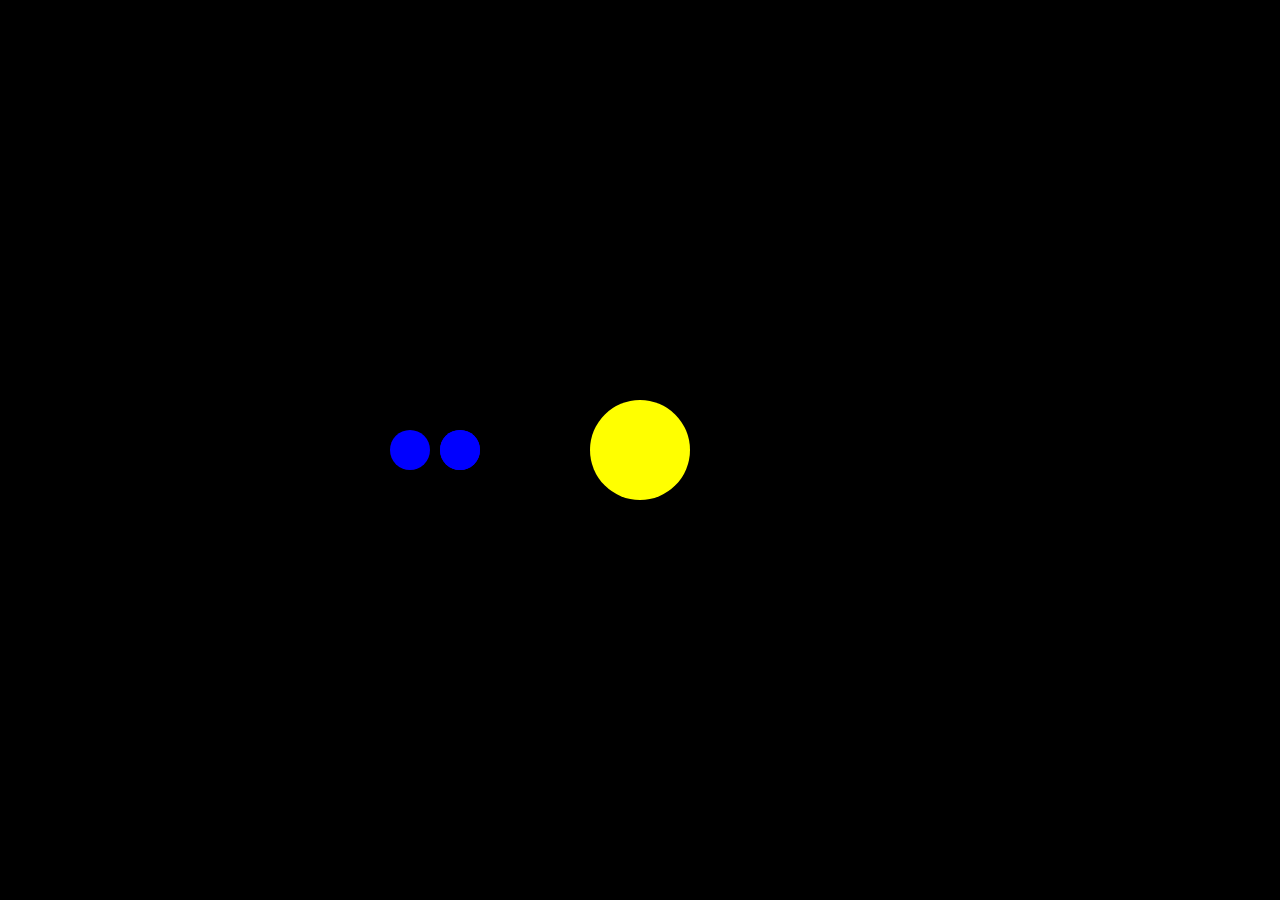
<file: index.html>
<!DOCTYPE html>
<html lang="en">
<head>
    <meta charset="UTF-8">
    <meta name="viewport" content="width=device-width, initial-scale=1.0">
    <title>Solární systém</title>
    <link rel="stylesheet" href="styles.css">
</head>
<body>
    <div class="solar-system">
        <div class="sun"></div>
        <div class="orbit">
            <div class="planet"></div>
        </div>
        <div class="orbit">
            <div class="planet"></div>
        </div>
        <div class="orbit">
            <div class="planet"></div>
        </div>
    </div>
</body>
</html>
</file>
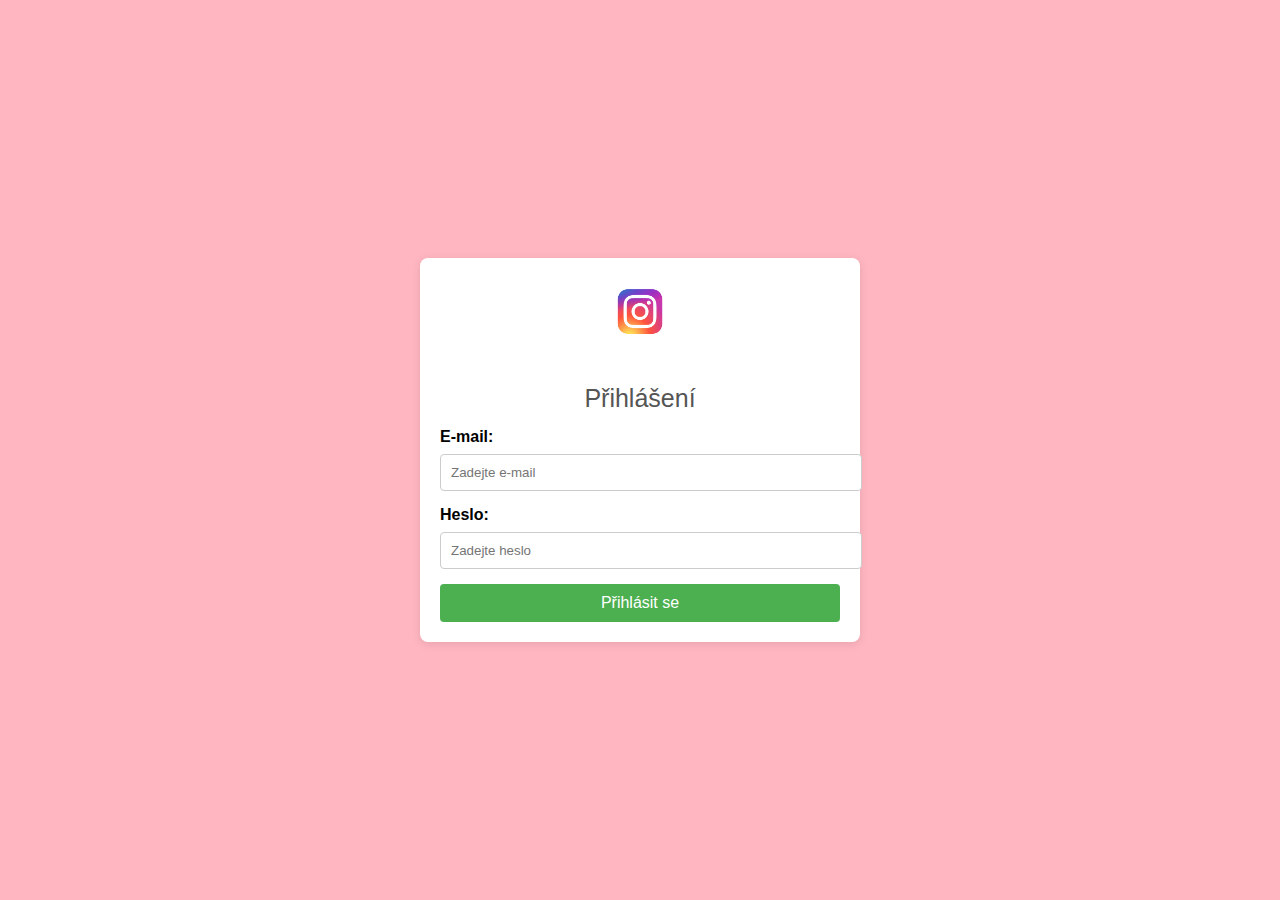
<file: password/index.html>
<!DOCTYPE html>
<html lang="cs">
<head>
    <meta charset="UTF-8">
    <meta name="viewport" content="width=device-width, initial-scale=1.0">
    <title>register</title>

    <link rel="stylesheet" href="styles.css">
</head>
<body>

    <form action="">
        
        <img src="Instagram.png" alt="Logo">
        
        <p class="description">Přihlášení</p>

        <label for="email">E-mail:</label>
        <input type="email" id="email" name="email" placeholder="Zadejte e-mail" required>

        <label for="password">Heslo:</label>
        <input type="password" id="password" name="password" placeholder="Zadejte heslo" required>

        <button type="submit">Přihlásit se</button>
    </form>

</body>
</html>
</file>
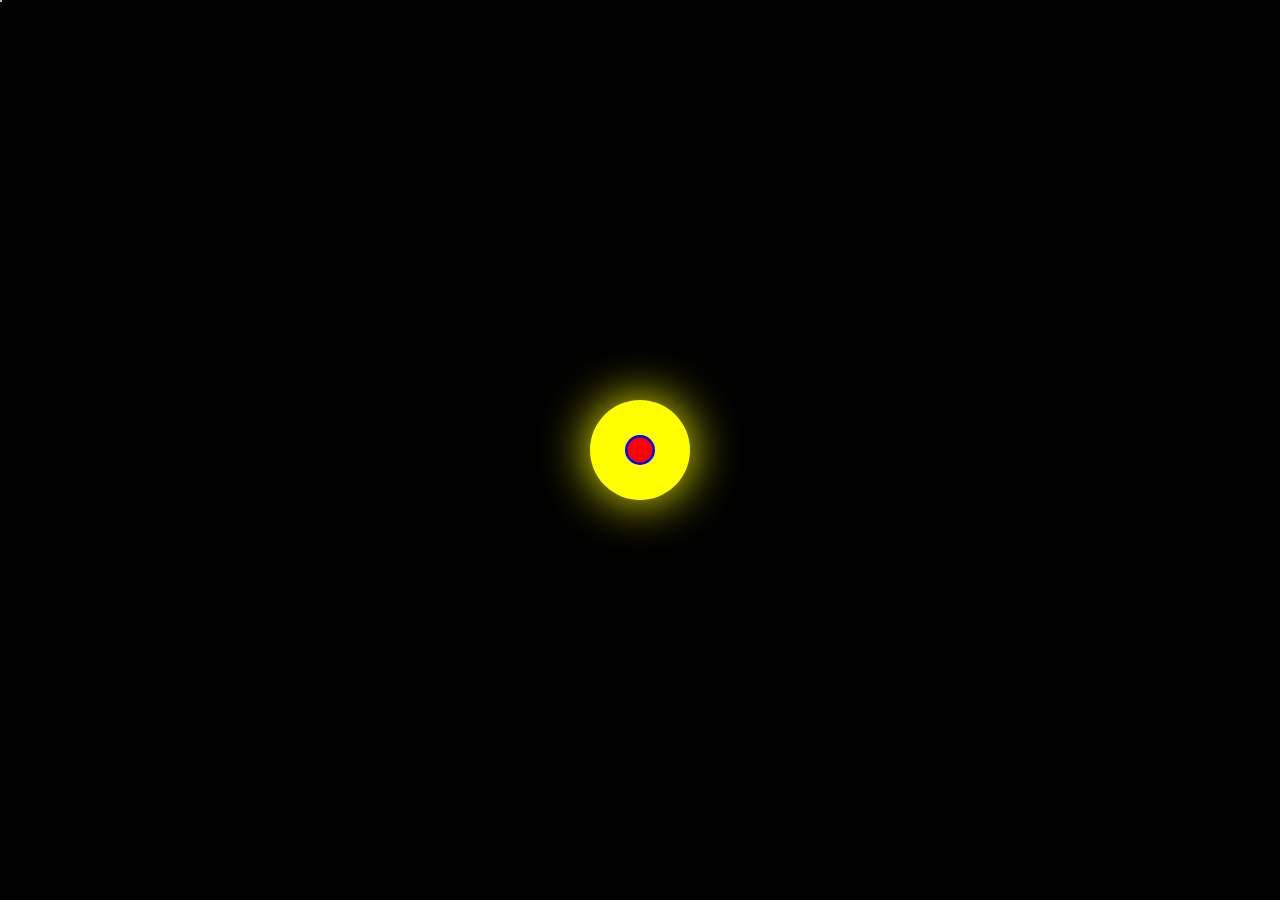
<file: solar system/index.html>
<!DOCTYPE html>
<html lang="cs">
<head>
    <meta charset="UTF-8">
    <meta name="viewport" content="width=device-width, initial-scale=1.0">
    <title>Sluneční soustava</title>
    <link rel="stylesheet" href="styles.css">
</head>
<body>
    <div class="star"></div>
    <div class="sun"></div>
    <div class="planet earth">
        <div class="moon"></div>
    </div>
    <div class="planet mars"></div>
</body>
</html>
</file>
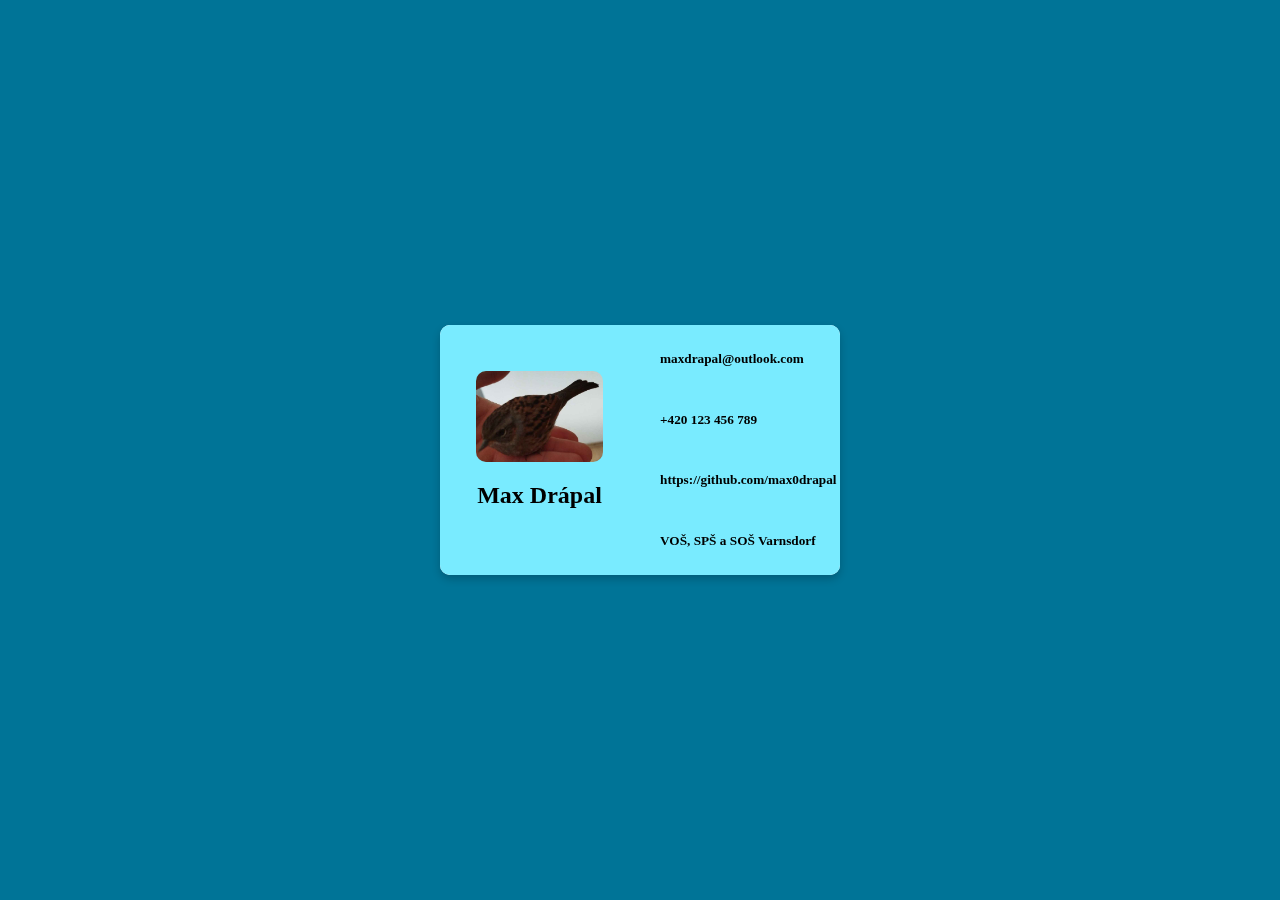
<file: vizitka/index.html>
<!DOCTYPE html>
<html lang="cs">
<head>
  <meta charset="UTF-8">
  <meta name="viewport" content="width=device-width, initial-scale=1.0">
  <title>Vizitka</title>
  <link rel="stylesheet" href="styles.css">
</head>
<body>
  <div class="card-container">
    <div class="card">
      <!-- Přední strana karty s informacemi -->
      <div class="card-front">
        <div class="card-left">
          <img src="ptacek.png" alt="Profilový obrázek" class="profile-image">
          <h2>Max Drápal</h2>
        </div>
        <div class="card-right">
          <h5>maxdrapal@outlook.com</h5>
          <h5>+420 123 456 789</h5>
          <h5>https://github.com/max0drapal</h5>
          <h5>VOŠ, SPŠ a SOŠ Varnsdorf</h5>
        </div>
      </div>

      <!-- Zadní strana karty s obrázkem -->
      <div class="card-back">
        <img src="skolavdf_logo_sirka_cerne.png" alt="Profilový obrázek" class="back-image">
      </div>
    </div>
  </div>
</body>
</html>
</file>
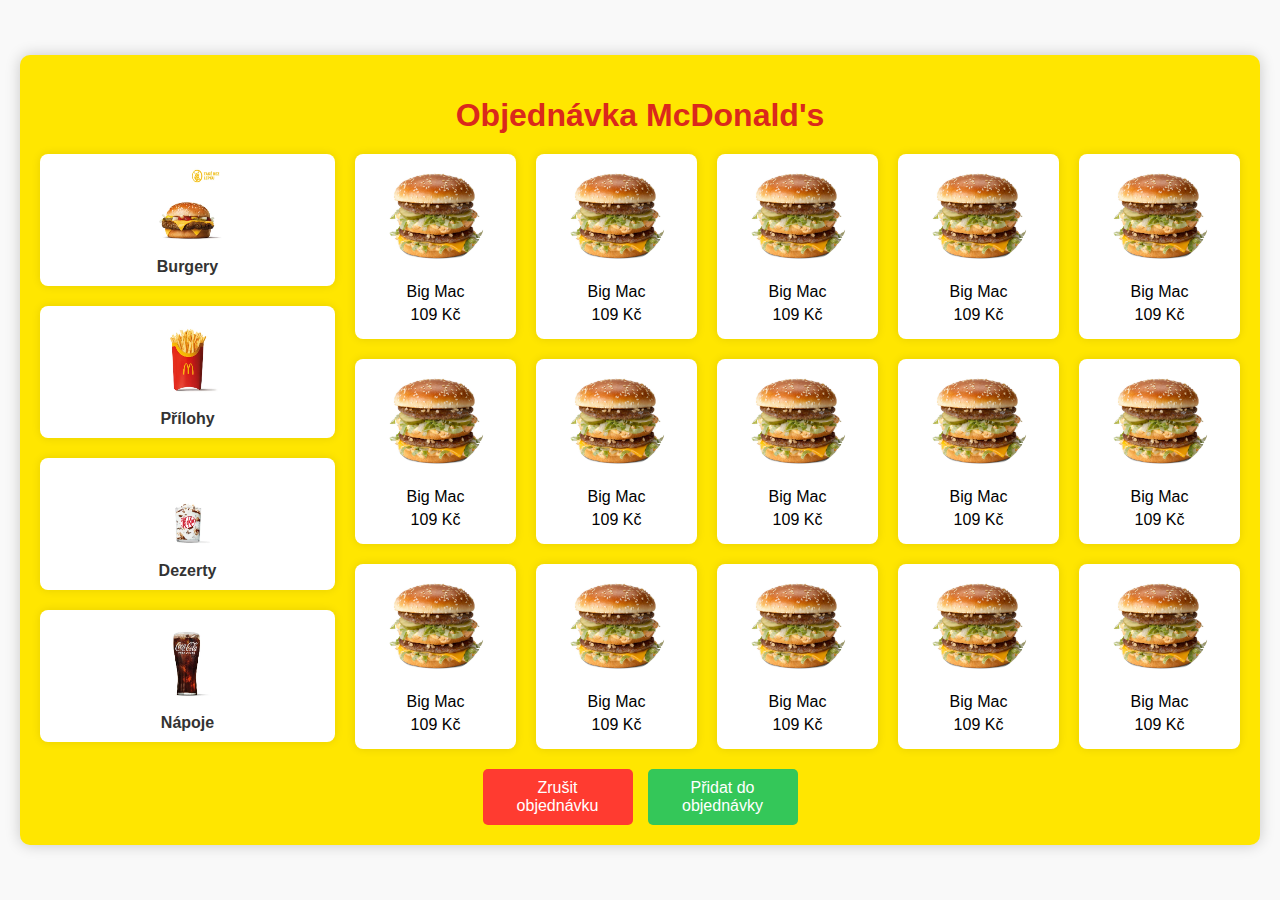
<file: order.menu/main site/index.html>
<!DOCTYPE html>
<html lang="cs">
<head>
    <meta charset="UTF-8">
    <meta name="viewport" content="width=device-width, initial-scale=1.0">
    <title>McDonald's Objednávka</title>
    <link rel="stylesheet" href="styles.css" href="index2.html">
</head>
<body>

<div class="order-container">

    <h1 class="main-title">Objednávka McDonald's</h1>


    <div class="content-container">

        <!-- Levý sloupec-->
        <div class="sidebar">
            <div class="category">
                <img src="img/McRoyale.png" alt="Burgery">
                <a href="https://www.mcdonalds.cz/menu/hovezi-burgery/">
                <p>Burgery</p>
            </a>
            </div>
            <div class="category">
                <img src="img/Hranolky.png" alt="Přílohy">
                <a href="https://www.mcdonalds.cz/menu/prilohy/">
                <p>Přílohy</p>
            </a>
            </div>
            <div class="category">
                <img src="img/McFluryKitKat.png" alt="Dezerty">
                <a href="https://www.mcdonalds.cz/menu/dezerty/">
                <p>Dezerty</p>
            </a>
            </div>
            <div class="category">
                <img src="img/ColaZero.png" alt="Nápoje">
                <a href="https://www.mcdonalds.cz/menu/napoje/">
                <p>Nápoje</p>
            </a>
            </div>
        </div>

        <!-- Pravý sloupec-->
        <div class="product-grid">
          
            <div class="products">
                <div class="product-card">
                    <img src="img/burgir.png" alt="Burger">
                    <p>Big Mac</p>
                    <p>109 Kč</p>
                </div>

                <div class="product-card">
                    <img src="img/burgir.png" alt="Burger">
                    <p>Big Mac</p>
                    <p>109 Kč</p>
                </div>
                <div class="product-card">
                    <img src="img/burgir.png" alt="Burger">
                    <p>Big Mac</p>
                    <p>109 Kč</p>
                </div>
                <div class="product-card">
                    <img src="img/burgir.png" alt="Burger">
                    <p>Big Mac</p>
                    <p>109 Kč</p>
                </div>
                <div class="product-card">
                    <img src="img/burgir.png" alt="Burger">
                    <p>Big Mac</p>
                    <p>109 Kč</p>
                </div>
                <div class="product-card">
                    <img src="img/burgir.png" alt="Burger">
                    <p>Big Mac</p>
                    <p>109 Kč</p>
                </div>
                <div class="product-card">
                    <img src="img/burgir.png" alt="Burger">
                    <a href="index2.html">
                    <p>Big Mac</p>
                    <p>109 Kč</p>
                    </a>
                </div>
                <div class="product-card">
                    <img src="img/burgir.png" alt="Burger">
                    <p>Big Mac</p>
                    <p>109 Kč</p>
                </div>
                <div class="product-card">
                    <img src="img/burgir.png" alt="Burger">
                    <p>Big Mac</p>
                    <p>109 Kč</p>
                </div>
                <div class="product-card">
                    <img src="img/burgir.png" alt="Burger">
                    <p>Big Mac</p>
                    <p>109 Kč</p>
                </div>
                <div class="product-card">
                    <img src="img/burgir.png" alt="Burger">
                    <p>Big Mac</p>
                    <p>109 Kč</p>
                </div>
                <div class="product-card">
                    <img src="img/burgir.png" alt="Burger">
                    <p>Big Mac</p>
                    <p>109 Kč</p>
                </div>
                <div class="product-card">
                    <img src="img/burgir.png" alt="Burger">
                    <p>Big Mac</p>
                    <p>109 Kč</p>
                </div>
                <div class="product-card">
                    <img src="img/burgir.png" alt="Burger">
                    <p>Big Mac</p>
                    <p>109 Kč</p>
                </div>
                <div class="product-card">
                    <img src="img/burgir.png" alt="Burger">
                    <p>Big Mac</p>
                    <p>109 Kč</p>
                </div>
            </div>
        </div>

    </div>

    <!-- Tlačítka-->
    <div class="buttons">
        <button class="cancel-btn">Zrušit objednávku</button>
        <button class="add-btn">Přidat do objednávky</button>
    </div>
</div>

</body>
</html>
</file>
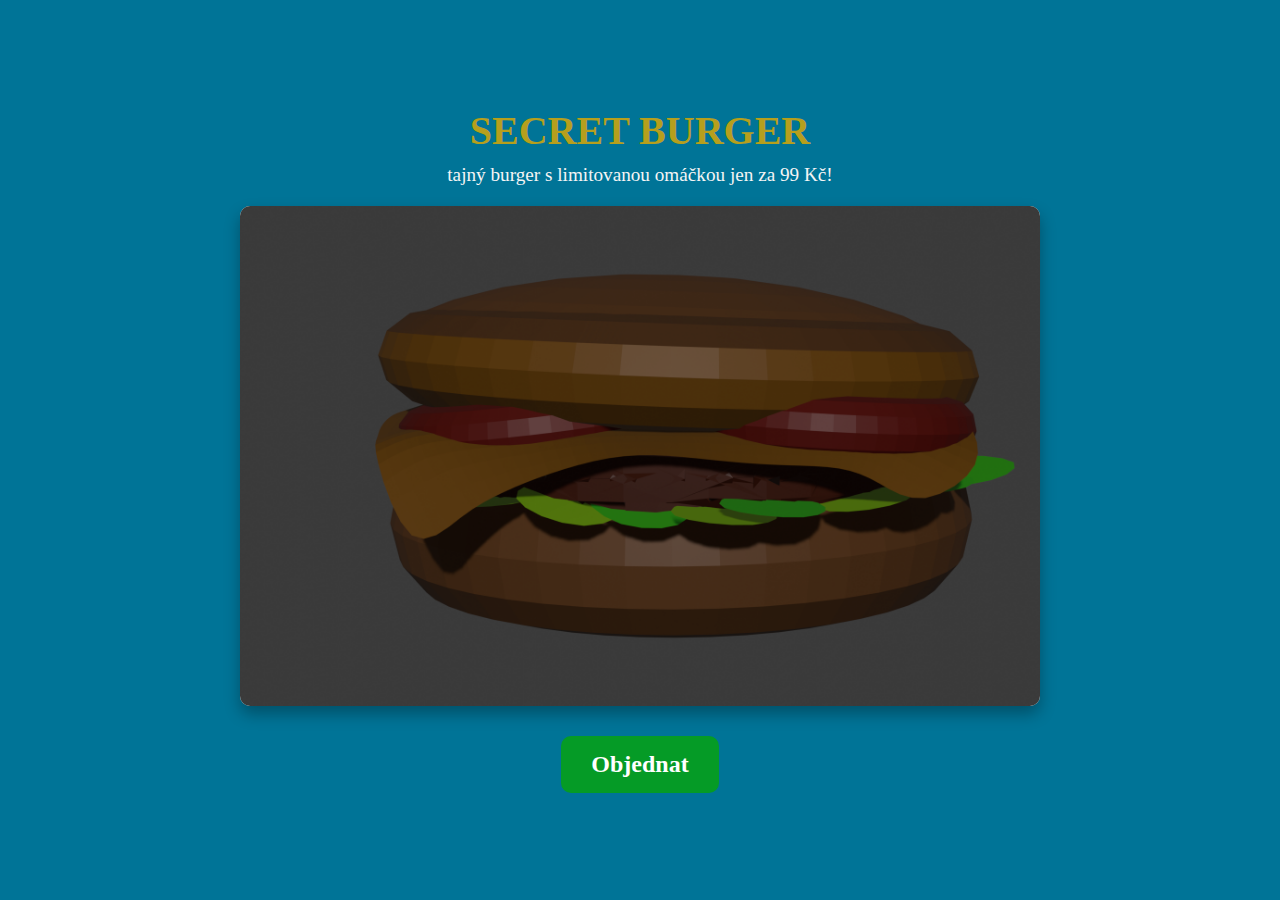
<file: order.menu/main site/index2.html>
<!DOCTYPE html>
<html lang="cs">
<head>
  <meta charset="UTF-8">
  <meta name="viewport" content="width=device-width, initial-scale=1.0">
  <title>Secret Burger</title>
  <link rel="stylesheet" href="style.css" href="index3.html">
</head>
<body>
  <div class="content">
    <!-- Texty nad kartou -->
    <div class="header-text">SECRET BURGER</div>
    <div class="description-text">tajný burger s limitovanou omáčkou jen za 99 Kč!</div>

    <!-- Karta -->
    <div class="card-container">
      <div class="card">
        <!-- Přední strana -->
        <div class="card-front">
          <img src="img/burger1.png" alt="burger" class="profile-image">
        </div>

        <!-- Zadní strana -->
        <div class="card-back">
          <img src="img/burger rozklad.png" alt="rozlozeni" class="back-image">
        </div>
      </div>
    </div>

    <!-- Tlačítko pod kartou -->
    <a href="index3.html" class="order-button">Objednat</a>
  </div>
</body>
</html>
</file>
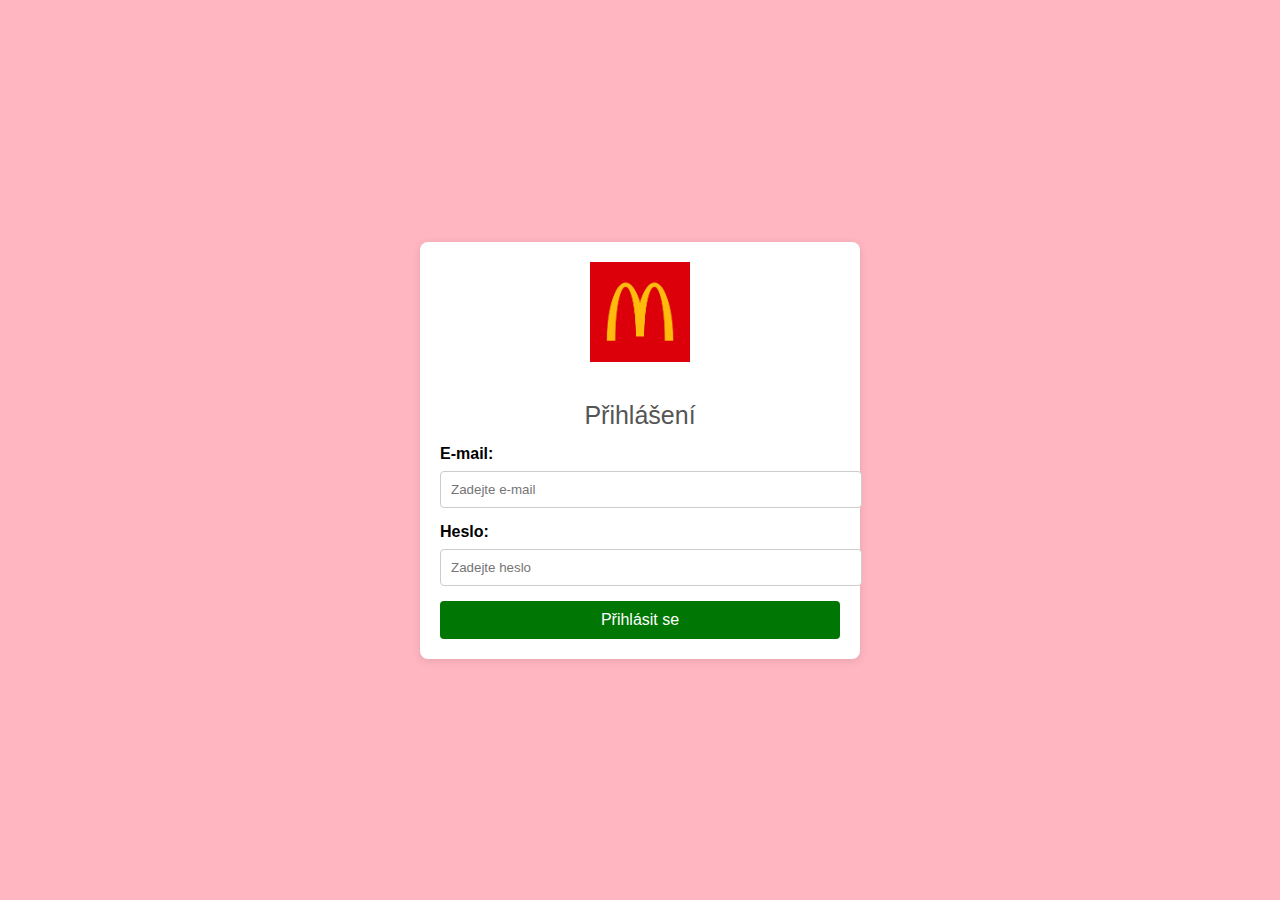
<file: order.menu/main site/index3.html>
<!DOCTYPE html>
<html lang="cs">
<head>
    <meta charset="UTF-8">
    <meta name="viewport" content="width=device-width, initial-scale=1.0">
    <title>register</title>
    <link rel="stylesheet" href="style2.css">
</head>
<body>

    <form action="">
        
        <img src="img/mcdonalds.png" alt="Logo">
        
        <p class="description">Přihlášení</p>

        <label for="email">E-mail:</label>
        <input type="email" id="email" name="email" placeholder="Zadejte e-mail" required>

        <label for="password">Heslo:</label>
        <input type="password" id="password" name="password" placeholder="Zadejte heslo" required>

        <button type="submit">Přihlásit se</button>
    </form>

</body>
</html>
</file>
<file: styles.css>
body {
    margin: 0;
    height: 100vh;
    display: flex;
    justify-content: center;
    align-items: center;
    background-color: black;
}

.solar-system {
    position: relative;
    width: 600px;
    height: 600px;
}

.sun {
    position: absolute;
    top: 50%;
    left: 50%;
    width: 100px;
    height: 100px;
    background-color: yellow;
    border-radius: 50%;
    transform: translate(-50%, -50%);
}

.orbit {
    position: absolute;
    top: 50%;
    left: 50%;
    width: 400px;
    height: 400px;
    border-radius: 50%;
    transform: translate(-50%, -50%);
    animation: rotate 10s linear infinite;
}

.orbit:nth-child(3) {
    width: 500px;
    height: 500px;
    animation-duration: 15s;
}

.planet {
    position: absolute;
    top: 50%;
    left: 0;
    width: 40px;
    height: 40px;
    background-color: blue;
    border-radius: 50%;
    transform: translateY(-50%);
}

@keyframes rotate {
    0% {
        transform: translate(-50%, -50%) rotate(0deg);
    }
    100% {
        transform: translate(-50%, -50%) rotate(360deg);
    }
}
</file>
<file: password/styles.css>
body {
    font-family: Arial;
    background-color: lightpink;
    margin: 0;
    padding: 0;
    display: flex;
    justify-content: center;
    align-items: center;
    height: 100vh;
}

form {
    background-color: #ffffff;
    padding: 20px;
    border-radius: 8px;
    box-shadow: 0 2px 10px rgba(0, 0, 0, 0.1);
    max-width: 400px;
    width: 100%;
    text-align: center;
    justify-content: center;
    align-items: center;
}

img {
    max-width: 100px;
    margin-bottom: 10px;
}

.description {
    font-size: 25px;
    color: #555;
    margin-bottom: 15px;
}

label {
    display: block;
    margin-bottom: 8px;
    font-weight: bold;
    text-align: left;
}

input {
    width: 100%;
    padding: 10px;
    margin-bottom: 15px;
    border: 1px solid #ccc;
    border-radius: 4px;
}

button {
    width: 100%;
    padding: 10px;
    background-color: #4CAF50;
    color: white;
    border: none;
    border-radius: 4px;
    cursor: pointer;
    font-size: 16px;
}

button:hover {
    background-color: #45a049;
}
</file>
<file: solar system/styles.css>
body {
    margin: 0;
    padding: 0;
    background-color: black;
    overflow: hidden;
}

.star {
    position: absolute;
    width: 2px;
    height: 2px;
    background-color: white;
    border-radius: 50%;
    animation: twinkle 2s infinite;
}

@keyframes twinkle {
    0%, 100% { opacity: 1; }
    50% { opacity: 0.5; }
}

.sun {
    position: absolute;
    width: 100px;
    height: 100px;
    background-color: yellow;
    border-radius: 50%;
    box-shadow: 0 0 50px yellow;
    top: 50%;
    left: 50%;
    transform: translate(-50%, -50%);
    animation: pulse 2s infinite;
}

@keyframes pulse {
    0%, 100% { transform: translate(-50%, -50%) scale(1); }
    50% { transform: translate(-50%, -50%) scale(1.1); }
}

.planet {
    position: absolute;
    border-radius: 50%;
    top: 50%;
    left: 50%;
    transform: translate(-50%, -50%);
}

.earth {
    width: 30px;
    height: 30px;
    background-color: blue;
    animation: orbit-earth 10s linear infinite;
}

.moon {
    width: 10px;
    height: 10px;
    background-color: gray;
    border-radius: 50%;
    position: absolute;
    top: 50%;
    left: 50%;
    transform: translate(-50%, -50%);
    animation: orbit-moon 3s linear infinite;
}

.mars {
    width: 25px;
    height: 25px;
    background-color: red;
    animation: orbit-mars 15s linear infinite;
}

@keyframes orbit {
    from { transform: rotate(0deg) translateX(200px) rotate(0deg); }
    to { transform: rotate(360deg) translateX(200px) rotate(360deg); }
}

@keyframes orbit-earth {
    from { transform: rotate(0deg) translateX(250px) rotate(0deg); }
    to { transform: rotate(360deg) translateX(250px) rotate(360deg); }
}

@keyframes orbit-mars {
    from { transform: rotate(0deg) translateX(150px) rotate(0deg); }
    to { transform: rotate(360deg) translateX(150px) rotate(360deg); }
}

@keyframes orbit-moon {
    from { transform: rotate(0deg) translateX(40px) rotate(0deg); }
    to { transform: rotate(360deg) translateX(40px) rotate(360deg); }
}
</file>
<file: vizitka/styles.css>
body {
  display: flex;
  justify-content: center;
  align-items: center;
  min-height: 100vh;
  margin: 0;
  background-color: #007497;
}

.card-container {
  width: 400px;
  perspective: 1000px; 
}

.card {
  width: 100%;
  height: 250px;
  position: relative;
  transform-style: preserve-3d;
  transition: transform 0.8s; 
}

.card-front, .card-back {
  position: absolute;
  width: 100%;
  height: 100%;
  backface-visibility: hidden;
  border-radius: 10px;
  box-shadow: 0 4px 8px rgba(0, 0, 0, 0.2);
}

.card-front {
  display: flex;
  overflow: hidden;
  background-color: #ffffff;
}

.card-left, .card-right {
  width: 50%;
  padding: 20px;
  box-sizing: border-box;
  display: flex;
  align-items: center;
  justify-content: center;
  flex-direction: column;
}

.card-left {
  background-color: #79ebff;
  border-right: 1px solid #79ebff;
  text-align: center;
}

.card-right {
  background-color: #79ebff;
  text-align: left;
  align-items: flex-start;
  padding-left: 20px;
}

.card-right p {
  margin: 5px 0; 
}

.card-back {
  transform: rotateY(180deg); 
  display: flex;
  align-items: center;
  justify-content: center;
  background-color: #79ebff;
}

.profile-image {
  width: 80%;
  height: auto;
  border-radius: 10px;
}

.back-image {
  width: 80%; 
  height: auto;
  border-radius: 10px;
}

.card-container:hover .card {
  transform: rotateY(180deg); 
}
</file>
<file: order.menu/main site/style2.css>
body {
    font-family: Arial;
    background-color: lightpink;
    margin: 0;
    padding: 0;
    display: flex;
    justify-content: center;
    align-items: center;
    height: 100vh;
}

form {
    background-color: #ffffff;
    padding: 20px;
    border-radius: 8px;
    box-shadow: 0 2px 10px rgba(0, 0, 0, 0.1);
    max-width: 400px;
    width: 100%;
    text-align: center;
    justify-content: center;
    align-items: center;
}

img {
    max-width: 100px;
    margin-bottom: 10px;
}

.description {
    font-size: 25px;
    color: #555;
    margin-bottom: 15px;
}

label {
    display: block;
    margin-bottom: 8px;
    font-weight: bold;
    text-align: left;
}

input {
    width: 100%;
    padding: 10px;
    margin-bottom: 15px;
    border: 1px solid #ccc;
    border-radius: 4px;
}

button {
    width: 100%;
    padding: 10px;
    background-color: #007704;
    color: white;
    border: none;
    border-radius: 4px;
    cursor: pointer;
    font-size: 16px;
}

button:hover {
    background-color: #004603;
}
</file>
